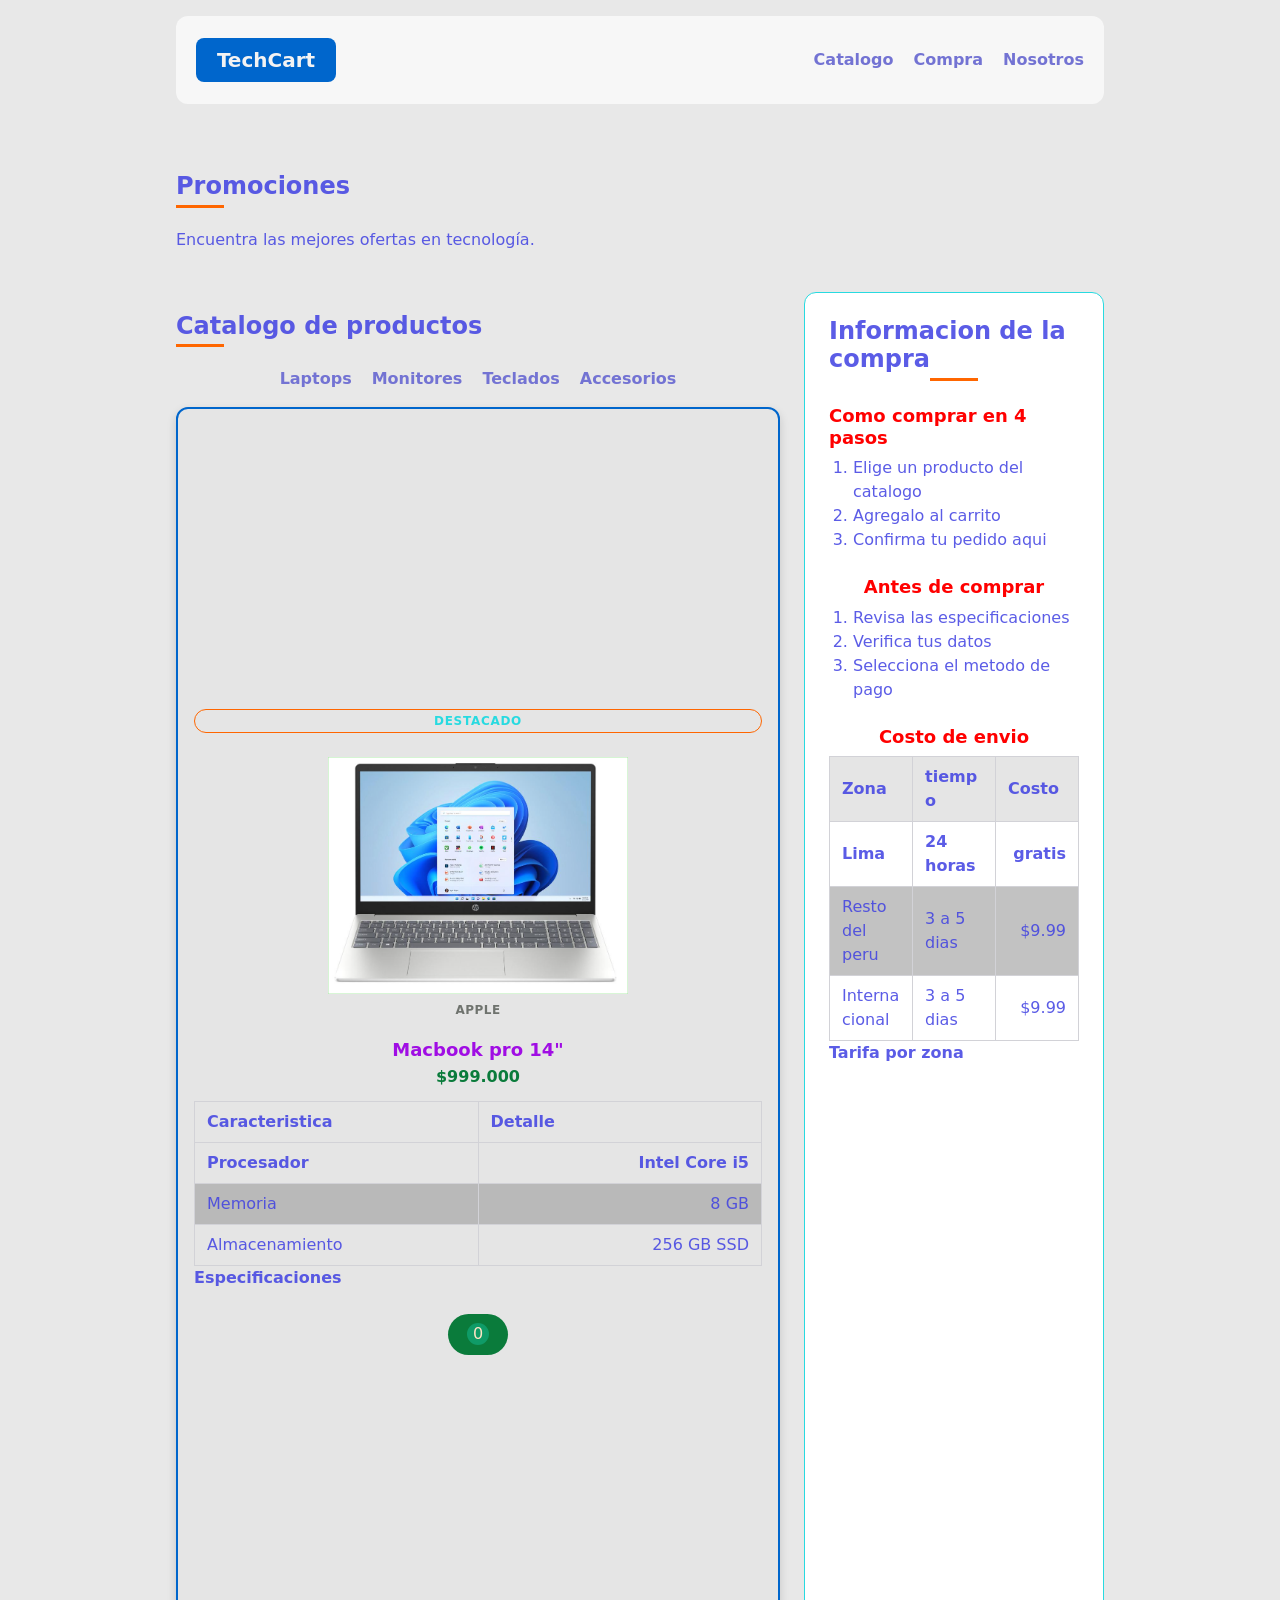
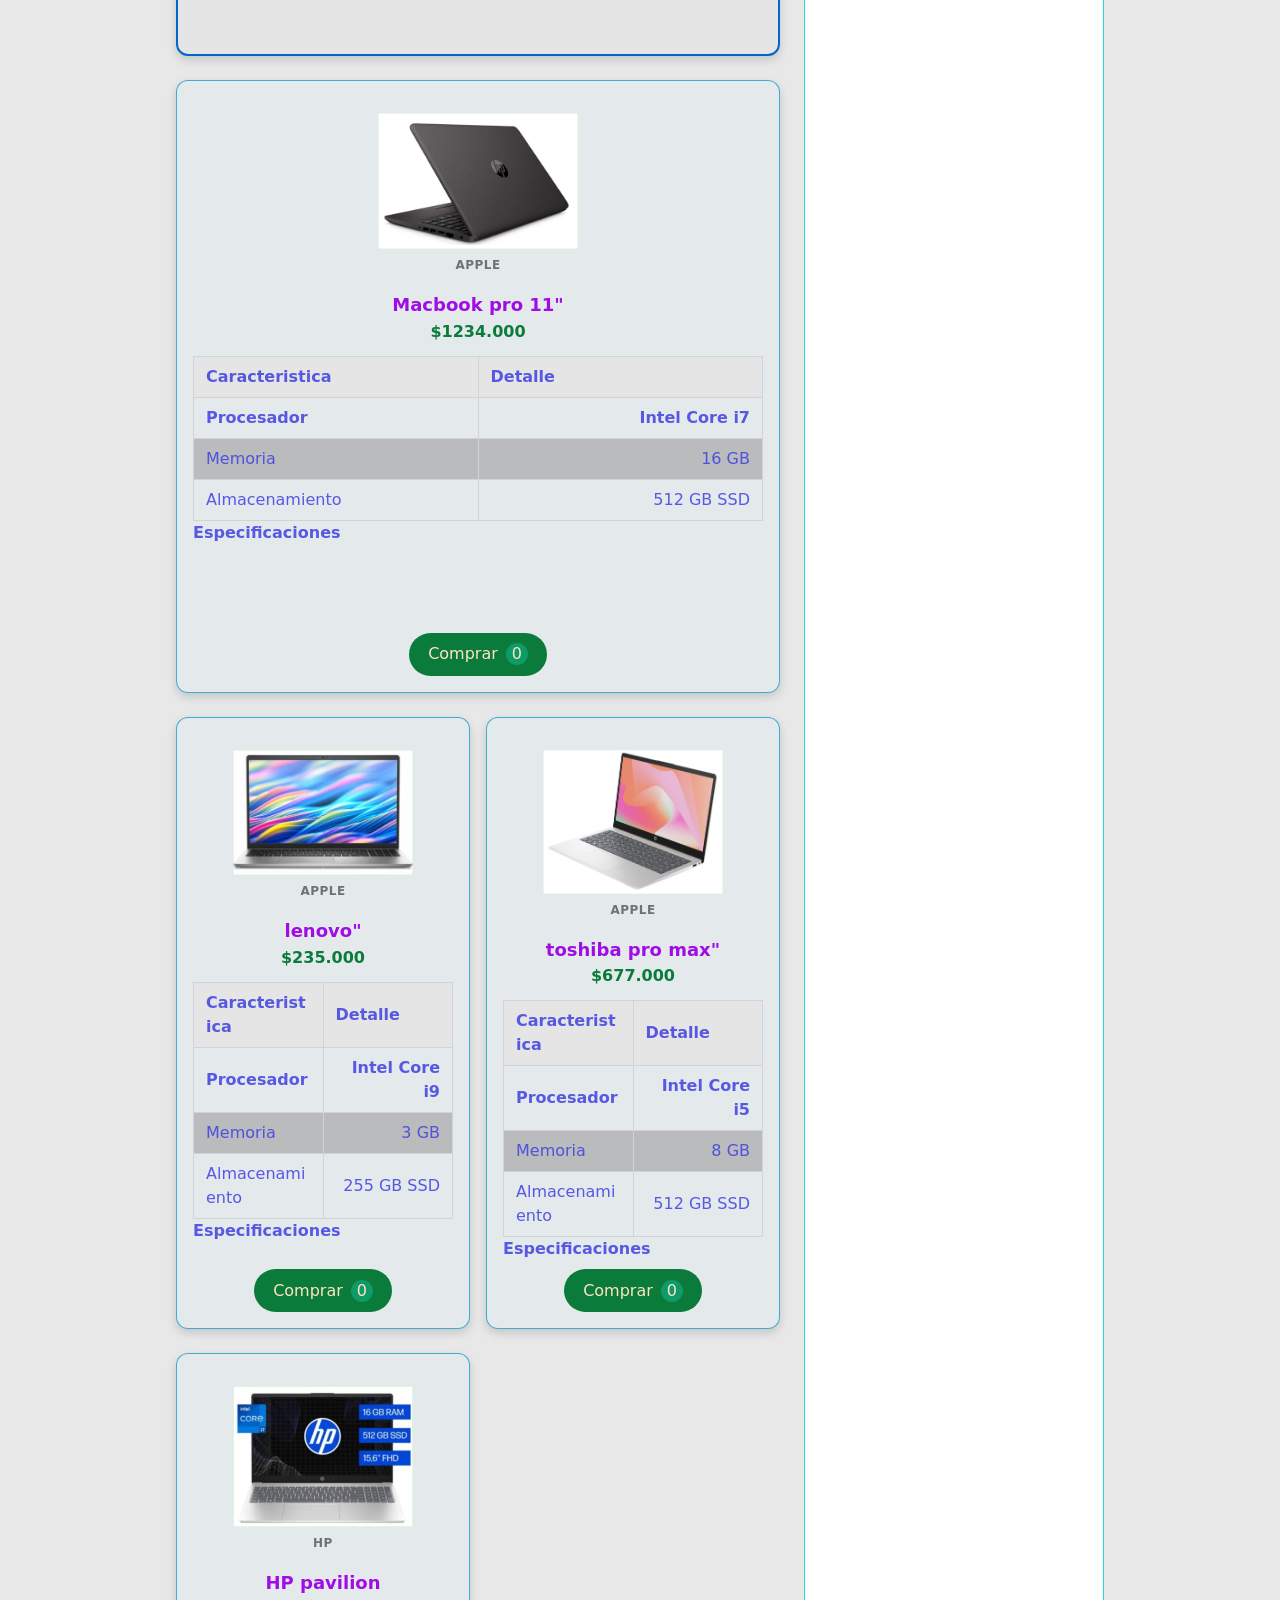
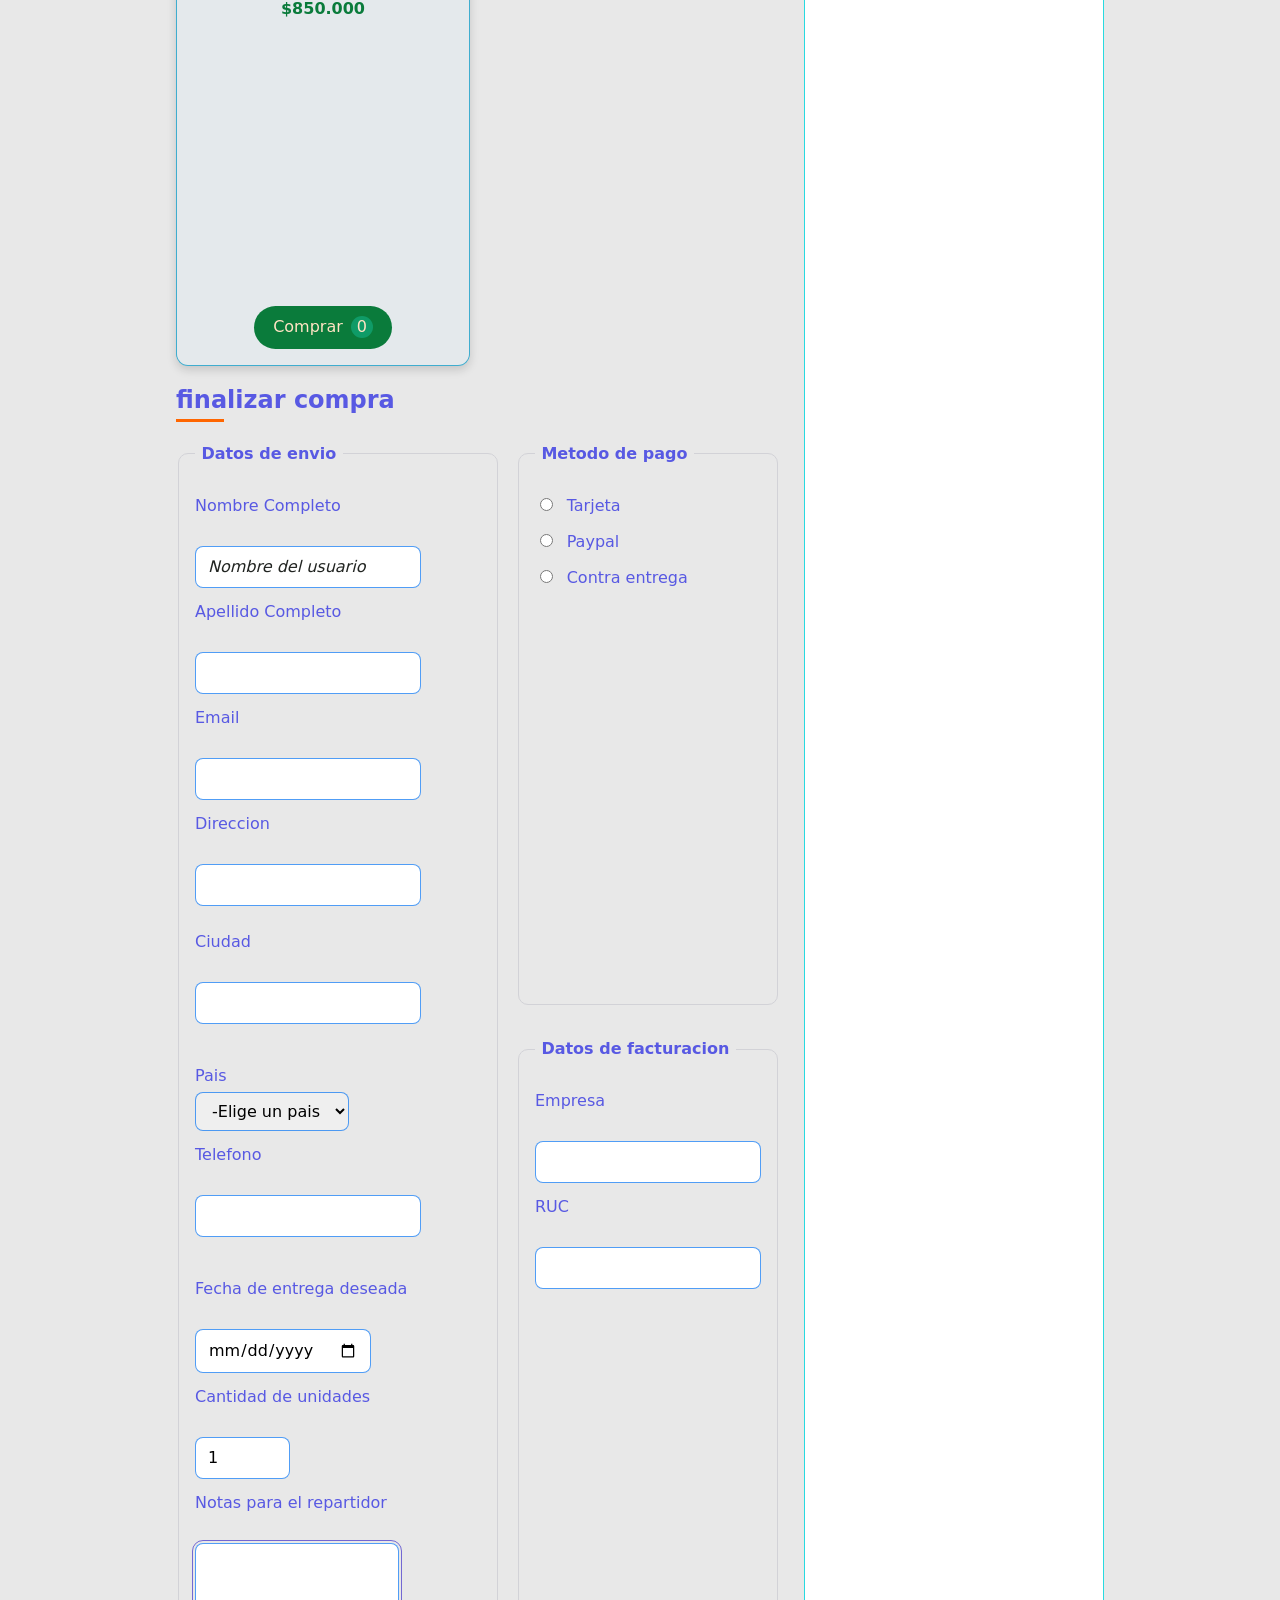
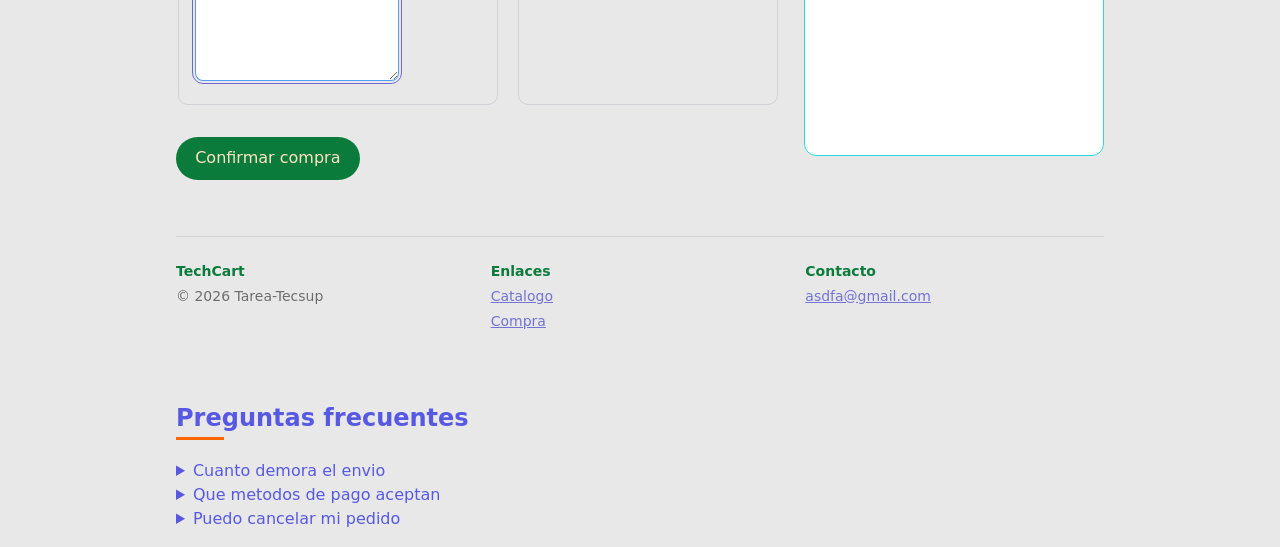
<file: index.html>
<!doctype html>
<html lang="en">
  <head>
    <meta charset="UTF-8" />
    <meta name="viewport" content="width=device-width, initial-scale=1.0" />
    <title>G17-TAREAS-TECSUP</title>
    <link rel="stylesheet" href="./css/styles.css" />
  </head>
  <body>
    <header>
      <h1>TechCart</h1>
      <nav aria-label="Principal">
        <ul>
          <li>
            <a href="#catalogo">Catalogo</a>
          </li>

          <li>
            <a href="#compra">Compra</a>
          </li>
          <!-- PARTE I1 -->
          <!-- agregar el enlace a la pagina nosotros -->
          <li>
            <a href="nosotros.html">Nosotros</a>
          </li>
        </ul>
      </nav>
    </header>
    <!-- ! TAREA 4 -->
    <section class="promo">
    <h2>Promociones</h2>
    <p>Encuentra las mejores ofertas en tecnología.</p>
</section>
    <main>
      <section id="catalogo">
        <h2>Catalogo de productos</h2>
        <!-- PARTE I1 -->
        <!-- barra de categorias sobre el catalogo -->
        <nav aria-label="Categorias">
          <ul>
            <li><a href="#">Laptops</a></li>
            <li><a href="#">Monitores</a></li>
            <li><a href="#">Teclados</a></li>
            <li><a href="#">Accesorios</a></li>
          </ul>
        </nav>
        <div class="productos">
          <article class="destacado">
            <figure>
              <img src="img/lap.png" alt="laptop" width="200" />
              <figcaption>Apple</figcaption>
            </figure>
            <h3>Macbook pro 14"</h3>
            <p><strong>$999.000</strong></p>
            <!-- PARTE I2 -->
            <!-- muestrar las especificaciones del producto -->
            <table>
              <caption>
                Especificaciones
              </caption>
              <thead>
                <tr>
                  <th>Caracteristica</th>
                  <th>Detalle</th>
                </tr>
              </thead>
              <tbody>
                <tr>
                  <td>Procesador</td>
                  <td>Intel Core i5</td>
                </tr>
                <tr>
                  <td>Memoria</td>
                  <td>8 GB</td>
                </tr>
                <tr>
                  <td>Almacenamiento</td>
                  <td>256 GB SSD</td>
                </tr>
              </tbody>
            </table>
            <button type="submit">

              <span>0</span>
            </button>
          </article>
          <article>
            <figure>
              <img src="img/laptop2.png" alt="laptop" width="200" />
              <figcaption>Apple</figcaption>
            </figure>
            <h3>Macbook pro 11"</h3>
            <p><strong>$1234.000</strong></p>
            <!-- PARTE I2 -->
            <!-- muestrar las especificaciones del producto -->
            <table>
              <caption>
                Especificaciones
              </caption>
              <thead>
                <tr>
                  <th>Caracteristica</th>
                  <th>Detalle</th>
                </tr>
              </thead>
              <tbody>
                <tr>
                  <td>Procesador</td>
                  <td>Intel Core i7</td>
                </tr>
                <tr>
                  <td>Memoria</td>
                  <td>16 GB</td>
                </tr>
                <tr>
                  <td>Almacenamiento</td>
                  <td>512 GB SSD</td>
                </tr>
              </tbody>
            </table>
            <button type="submit">
              Comprar
              <span>0</span>
            </button>
          </article>
          <article>
            <figure>
              <img src="img/lap3.png" alt="laptop" width="200" />
              <figcaption>Apple</figcaption>
            </figure>
            <h3>lenovo"</h3>
            <p><strong>$235.000</strong></p>
            <!-- PARTE I2 -->
            <!-- muestrar las especificaciones del producto -->
            <table>
              <caption>
                Especificaciones
              </caption>
              <thead>
                <tr>
                  <th>Caracteristica</th>
                  <th>Detalle</th>
                </tr>
              </thead>
              <tbody>
                <tr>
                  <td>Procesador</td>
                  <td>Intel Core i9</td>
                </tr>
                <tr>
                  <td>Memoria</td>
                  <td>3 GB</td>
                </tr>
                <tr>
                  <td>Almacenamiento</td>
                  <td>255 GB SSD</td>
                </tr>
              </tbody>
            </table>
            <button type="submit">
              Comprar
              <span>0</span>
            </button>
          </article>
          <article>
            <figure>
              <img src="img/lap4.png" alt="laptop" width="200" />
              <figcaption>Apple</figcaption>
            </figure>
            <h3>toshiba pro max"</h3>
            <p><strong>$677.000</strong></p>
            <!-- PARTE I2 -->
            <!-- muestrar las especificaciones del producto -->
            <table>
              <caption>
                Especificaciones
              </caption>
              <thead>
                <tr>
                  <th>Caracteristica</th>
                  <th>Detalle</th>
                </tr>
              </thead>
              <tbody>
                <tr>
                  <td>Procesador</td>
                  <td>Intel Core i5</td>
                </tr>
                <tr>
                  <td>Memoria</td>
                  <td>8 GB</td>
                </tr>
                <tr>
                  <td>Almacenamiento</td>
                  <td>512 GB SSD</td>
                </tr>
              </tbody>
            </table>
            <button type="submit">
              Comprar
              <span>0</span>
            </button>
          </article>
          <!-- PARTE F -->
          <!-- agregar el quinto producto al catalogo -->
          <article>
            <figure>
              <img src="img/lap5.png" alt="laptop hp" width="200" />
              <figcaption>HP</figcaption>
            </figure>
            <h3>HP pavilion</h3>
            <p><strong>$850.000</strong></p>
            <button type="submit">
              Comprar
              <span>0</span>
            </button>
          </article>
        </div>
      </section>
      
      <section id="compra">
        <h2>finalizar compra</h2>
        <form action="">
          <fieldset>
            <legend>Datos de envio</legend>
            <p>
              <label for="nombre">Nombre Completo</label><br />
              <input
                type="text"
                id="nombre"
                name="nombre"
                required
                minlength="3"
                autocomplete="name"
                placeholder="Nombre del usuario"
              />
            </p>
            <p>
              <label for="apellido">Apellido Completo</label><br />
              <input
                type="text"
                id="apellido"
                name="apellido"
                required
                minlength="3"
                autocomplete="apellido"
              />
            </p>
            <p>
              <label for="email">Email</label><br />
              <input
                type="text"
                id="email"
                name="email"
                required
                minlength="3"
                autocomplete="email"
              />
            </p>
            <p>
              <label for="direccion">Direccion</label><br />
              <input
                type="text"
                id="direccion"
                name="direccion"
                required
                minlength="3"
                autocomplete="direccion"
              />
            </p>

            <!-- PARTE I2 -->
            <!-- Ciudad + Pais en dos columnas -->
            <div class="fila">
              <p>
                <label for="Ciudad">Ciudad</label><br />
                <input
                  type="text"
                  id="Ciudad"
                  name="Ciudad"
                  list="ciudades"
                  minlength="3"
                  autocomplete="Ciudad"
                />
                <datalist id="ciudades">
                  <option value="Lima"></option>
                  <option value="Bogota"></option>
                  <option value="Quito"></option>
                  <option value="La Paz"></option>
                  <option value="Santiago"></option>
                </datalist>
              </p>

              <p>
                <label for="pais">Pais</label>
                <select name="pais" id="pais" required>
                  <option value="">-Elige un pais</option>
                  <optgroup label="Sudamerica">
                    <option value="pe">Peru</option>
                    <option value="cl">Colombia</option>
                    <option value="ec">Ecuador</option>
                    <option value="arg">Argentina</option>
                    <option value="ch">Chile</option>
                  </optgroup>
                </select>
              </p>
            </div>

            <!-- PARTE I2 -->
            <!-- Telefono + Fecha en dos columnas -->
            <div class="fila">
              <p>
                <label for="telefono">Telefono</label><br />
                <input
                  type="tel"
                  id="telefono"
                  pattern="[0-9]{7,}"
                  title="solo numeros, al menos 7 digitos"
                  autocomplete="tel"
                />
              </p>
              <p>
                <label for="fecha">Fecha de entrega deseada</label><br />
                <input type="date" id="fecha" name="fecha" />
              </p>
            </div>

            <p>
              <label for="cantidad">Cantidad de unidades</label><br />
              <input
                type="number"
                id="cantidad"
                name="cantidad"
                min="1"
                max="10"
                step="1"
                value="1"
                required
              />
            </p>
            <p>
              <label for="notas">Notas para el repartidor</label><br />
              <textarea
                name="notas"
                id="notas"
                rows="5"
                maxlength="200"
              ></textarea>
            </p>
          </fieldset>
          <fieldset>
            <legend>Metodo de pago</legend>
            <p>
              <input
                type="radio"
                id="pago-tarjeta"
                name="pago"
                value="tarjeta"
                required
              />
              <label for="pago-tarjeta">Tarjeta</label>
            </p>
            <p>
              <input type="radio" id="pago-paypal" name="pago" value="paypal" />
              <label for="pago-paypal">Paypal</label>
            </p>
            <p>
              <input
                type="radio"
                id="pago-contra"
                name="pago"
                value="contraentrega"
              />
              <label for="pago-contra">Contra entrega</label>
            </p>
          </fieldset>
          <!-- PARTE D1 -->
          <!-- Que hace agrega los datos de facturacion -->

          <fieldset>
            <legend>Datos de facturacion</legend>
            <p>
              <label for="empresa">Empresa</label><br />
              <input type="text" id="empresa" name="empresa" />
            </p>
            <p>
              <label for="ruc">RUC</label><br />
              <input
                type="text"
                id="ruc"
                name="ruc"
                pattern="[0-9]{11}"
                title="solo numeros 11 digitos"
              />
            </p>
          </fieldset>
          <button type="submit">Confirmar compra</button>
        </form>
      </section>
    </main>

    <aside>
        <h2>Informacion de la compra</h2>
        <h3>Como comprar en 4 pasos</h3>
        <ol>
          <li>Elige un producto del catalogo</li>
          <li>Agregalo al carrito</li>
          <li>Confirma tu pedido aqui</li>
        </ol>
        <!-- PARTE I2 -->
        <!-- agregar otra lista de pasos en el aside -->
        <h3>Antes de comprar</h3>
        <ol>
          <li>Revisa las especificaciones</li>
          <li>Verifica tus datos</li>
          <li>Selecciona el metodo de pago</li>
        </ol>
        <h3>Costo de envio</h3>
        <table>
          <caption>
            Tarifa por zona
          </caption>
          <thead>
            <tr>
              <th>Zona</th>
              <th>tiempo</th>
              <th>Costo</th>
            </tr>
          </thead>
          <tbody>
            <tr>
              <td>Lima</td>
              <td>24 horas</td>
              <td>gratis</td>
            </tr>
            <tr>
              <td>Resto del peru</td>
              <td>3 a 5 dias</td>
              <td>$9.99</td>
            </tr>
            <tr>
              <td>Internacional</td>
              <td>3 a 5 dias</td>
              <td>$9.99</td>
            </tr>
          </tbody>
        </table>
      </aside>

    <!-- PARTE D2 -->
    <!-- Que hace agrega preguntas frecuentes sin usar javascript -->
    <section>
      <h2>Preguntas frecuentes</h2>
      <details>
        <summary>Cuanto demora el envio</summary>
        <p>El envio en Lima demora aproximadamente 24 horas</p>
      </details>
      <details>
        <summary>Que metodos de pago aceptan</summary>
        <p>Aceptamos tarjeta Paypal y contra entrega</p>
      </details>
      <details>
        <summary>Puedo cancelar mi pedido</summary>
        <p>Puedes cancelar tu pedido cuando quieras</p>
      </details>
    </section>
    <!-- PARTE D2 -->
    <!-- footer de tres columnas -->
    <footer>
      <div>
        <strong>TechCart</strong>
        <p>&copy; 2026 Tarea-Tecsup</p>
      </div>

      <div>
        <strong>Enlaces</strong>
        <p>
          <a href="#catalogo">Catalogo</a>
        </p>
        <p>
          <a href="#compra">Compra</a>
        </p>
      </div>

      <div>
        <strong>Contacto</strong>
        <address>
          <a href="mailto:asdf@gmail.com">asdfa@gmail.com</a>
        </address>
      </div>
    </footer>
  </body>
</html>
</file>
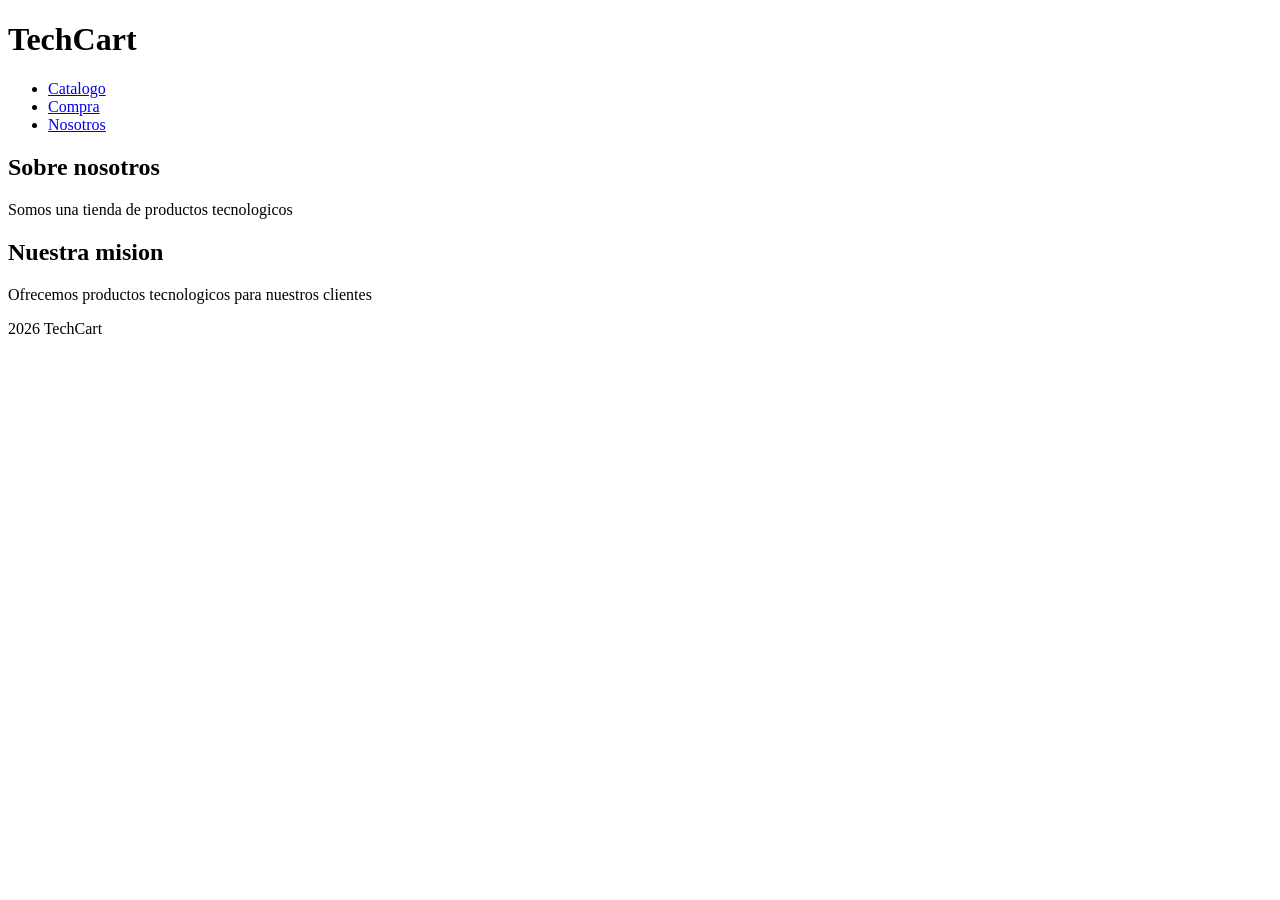
<file: nosotros.html>
<!-- PARTE I1 -->
<!-- crear la pagina nosotros -->
<!doctype html>
<html lang="es">
  <head>
    <meta charset="UTF-8" />
    <meta name="viewport" content="width=device-width, initial-scale=1.0" />
    <title>Nosotros</title>
  </head>
  <body>
    <header>
      <h1>TechCart</h1>
      <nav aria-label="Principal">
        <ul>
          <li>
            <a href="index.html">Catalogo</a>
          </li>

          <li>
            <a href="index.html#comprar">Compra</a>
          </li>

          <li>
            <a href="nosotros.html">Nosotros</a>
          </li>
        </ul>
      </nav>
    </header>
    <main>
      <section>
        <h2>Sobre nosotros</h2>
        <p>Somos una tienda de productos tecnologicos</p>
      </section>
      <section>
        <h2>Nuestra mision</h2>
        <p>Ofrecemos productos tecnologicos para nuestros clientes</p>
      </section>
    </main>
    <footer>
      <p>2026 TechCart</p>
    </footer>
  </body>
</html>
</file>
<file: css/styles.css>
/* TIPO */
header{
    display: flex;
    background-color: #fdfdfdc2;
    padding: 1rem 1.25rem;
    border-radius: 12px;
    margin-bottom: 1.5rem;
    justify-content: space-between;
    gap: 16px;
    align-items: center;
}

header h1{
    display: flex;
    flex-flow: row wrap;
    justify-content: center;
    align-items: center;
    width: 140px;
    height: 44px;
    background-color: #0066cc;
    color: #f3f3f3;
    border-radius: 8px;
    font-size: 20px;
    margin: 0;
}

aside{
    display: flex;
    flex-direction: column;
    /* justify-content: center; */
    align-items: center;
    gap: 8px;
    background-color: #FFF;
    border: 1px solid #28dae0;
    border-radius: 12px;
    padding: 1.5rem;
    margin-bottom: 1.5rem;
}

aside h2, aside h3, aside ol {margin: 0;}

aside h3 {margin-top: 16px;}
aside h2::after{
    margin-left: auto;
    margin-right: auto;
}
aside ol{
    padding-left: 1.5rem;
}

table{
    width: 100%;
    table-layout: fixed;
    border-collapse: collapse;
}

caption{
    font-weight: 600;
    text-align: left;
    margin-bottom: 0.5rem;
/*! mover el titulo "Tarifa por zona" de la tabla abajo  */
    caption-side: bottom;
}



th, td{
    border: 1px solid #d2d2d7;
    padding: 0.5rem 0.75rem;
    text-align:left;
    overflow-wrap: break-word;
}

th{
    background-color: #e5e5e5;
}

/*! costos a la derecha */
td:last-child{
    text-align: right;
}

/*! fila de lima en negrita */
tbody tr:first-child{
    font-weight: bold;
}



body{
    font-family: system-ui, -apple-system, BlinkMacSystemFont, 'Segoe UI', Roboto;
    line-height: 1.5;
    color: rgba(61, 63, 226, 0.849);
    background-color: #e0e0e0b9;
    box-sizing: border-box;
    max-width: 960px;
    margin: 0 auto;
    padding: 1rem;
    display: grid;
    /* grid-template-columns: 300px minmax(0,1fr); */
    grid-template-columns: minmax(0,1fr) 300px;
    grid-template-areas: 
        "cabecera cabecera "
        /* "lateral lateral lateral" */
        /* !TAREA 4 */
        "promo promo "
        /* "lateral contenido contenido" */
        "contenido lateral "
        "pie pie ";
    gap: 24px
}


/* id -> clase -> etiqueta (1) */
h1{color: rgb(53, 171, 218); font-size: 2rem;}
h2{font-size: 1.5rem;}
h2::after{
    content: "";
    display: block;
    width: 3rem;
    height: 3px;
    /* !cambiar el color de acento - tarea F*/
    background-color: #ff6600;
    margin-top: 0.25rem;
}
h3{font-size: 1.125rem;}

h1,h2,h3 {line-height: 1.2;}
figcaption{
    font-size: 0.75rem;
    font-weight: 600;
    color: rgb(111, 115, 110);
    text-transform: uppercase;
    letter-spacing: 0.04em;
}
article{
    flex: 0 0 200px;
    min-width: 0;
    display: flex;
    flex-direction: column;
    text-align: center;
    background-color: rgba(208, 236, 255, 0.185);
    border: 1px solid #0999c5c0;
    border-radius: 12px;
    padding: 1rem;
    /*  Se ancha a al centro de la pantalla
    margin: 1rem 0;
    max-width: 360px; 
    */
}

article img{
    max-width: 100%;
    height: auto;
}

article button{
    margin-top: auto;
    align-self: center;
}

article h3{
    margin: 0.25rem 0;
}

article p{
    margin: 0 0 0.75rem;
}

/*! darle sombra a las tarjetas */
article{
    box-shadow: 0 4px 10px rgba(0,0,0,0.15);
    transition: transform 0.3s;
}

/*! levantar las tarjetas cuando pasas el mouse */
article:hover{
    transform: translate(+100px, 0px);
}

a{color: rgb(115, 115, 211);}
strong{color: hsl(146, 85%, 26%);}
button{
    background-color: rgba(89, 231, 184, 0.658);
    color: bisque;
    cursor: pointer;
    border: 0;
    border-radius: 999px;
    padding: 0.6em 1.2em;
}


/* PARTE D1 */
button {
    display: inline-flex;
    align-items: center;
    justify-content: center;
    gap: 8px;
}

button span {
    display: inline-flex;
    align-items: center;
    justify-content: center;
    width: 22px;
    height: 22px;
    border-radius: 50%;
    background-color: #17c49f70;
}


/* CLASE */
.destacado{background-color: rgba(153, 216, 231, 0.199);}
/* ID */
.compra{
    border-radius: 12px;
    padding: 1.5rem;
    margin-top: 24px;
}

.compra p{
    display: flex;
    flex-direction: row;
    gap: 8px;
    align-items: center;
}

.compra br{
    display: none;
}


.compra fieldset label{
    flex: 0 0 180px;
}

.compra input,
.compra select,
.compra textarea {
    flex: 0 1;
}

fieldset{
    border: 1px solid #d2d2d7;
    border-radius: 10px;
    padding: 1rem;
    margin-bottom: 1rem;
}

fieldset p{
    margin: 0.75rem 0;
}

fieldset p:last-child{
    margin-bottom: 0;
}


legend{
    font-weight: 600;
    padding: 0 0.4rem;
}


#compra select,
#compra input,
#compra textarea{
    flex: 0 1 320px;
    min-width: 0;
    padding: 0.5rem 0.75rem;
    border: 1px solid #1a7ff3c2;
    border-radius: 8px;
    margin-top: 0.25rem;
}

#compra input[type="radio"],
#compra input[type="checkbox"]{
    width: auto;
    
}

/* poner los label uno debajo del otro */
#compra label{
    display: block;
}

/*! los radio y checkbox siguen en linea */
#compra input[type="radio"] + label,
#compra input[type="checkbox"] + label{
    display: inline;
}

/*! dejar cambiar el textarea solo para arriba y abajo */
#compra textarea{
    resize: vertical;
}


/* PARTE I2 */
.fila {
    display: flex;
    gap: 16px;
    flex-wrap: wrap;
}

.fila p {
    flex: 1;
}

#compra [type="radio"] + label,
#compra [type="checkbox"] + label {
    margin-left: 0.35rem;
}
#compra input:user-invalid,
#compra select:user-invalid,
#compra textarea:user-invalid{
    border-color: #2b2dc0;
}

/* ! D2 - formulario como Grid - TAREA 4*/

#compra form{
    display: grid;
    grid-template-columns: 2fr 1fr;
    gap: 16px;
}

#compra form fieldset:first-child{
    grid-row: 1 / 3;
}

#compra form fieldset:nth-child(2){
    grid-column: 2;
}

#compra form fieldset:nth-child(3){
    grid-column: 2;
}

#compra form > button{
    grid-column: 1 / -1;
    justify-self: start;
}

/* DESCENDIENTE E HIJO DIRECTO */
nav > ul {list-style: none;
    padding: 0;
    display: flex;
    justify-content: center;
    gap: 20px;
    flex-wrap: wrap;}

/* REMPLAZADO POR FLEXBOX 
nav li {display: inline-block;}
nav li:not(:last-child){margin-right: 1.25rem;} */
nav a {text-decoration: none; font-weight: 600;}
/* ATRIBUTO */
button[type=submit]{background-color: hsl(146, 85%, 26%);}
nav a:hover{
    text-decoration: underline;
}
button:hover{
    filter: brightness(1.9);
}
tbody tr:nth-child(even) {background-color: rgba(165, 165, 165, 0.678);}
tbody tr:hover{ background-color: rgba(181, 201, 204, 0.651);}

a:focus-visible,
button:focus-visible,
select:focus-visible,
input:focus-visible,
textarea,option:focus-visible{
    outline: 1px solid #2412c598;
    outline-offset: 2px;
}

::placeholder{
    color: #212421;
    font-style: italic;
}

.destacado::before {
    content: "Destacado";
    display: inline-block;
    color: #28dae0;
    font-size: 0.75rem;
    font-weight: 700;
    text-transform: uppercase;
    letter-spacing: 0.06em;
    /*! cambiar el color de acento - tarea F*/
    border: 1px solid #ff6600;
    border-radius: 999px;
    padding: 0.15rem 0.6rem;
    margin-bottom: 0.5rem;
}

a[target="_blank"]::after{
    content: "->";
}

/* Herencia */

input, select, textarea, button{
    font: inherit;
}


.destacado{
    background-color: #e5e5e5;
    border-color: #0066cc;
    border-width: 2px;
    grid-column: span 2;
    grid-row: span 2;
    justify-content: center;
}

/*! Segunda tarjeta que ocupa 2 columns - 4ta TAREA */
.productos article:nth-child(2){
    grid-column: span 2;
}


.destacado img { 
    width: 100%;
    max-width: 300px;
}

.destacado button{
    margin-top: 16px;
}


footer{
    /* display: flex;
    flex-wrap: wrap; */
    /* ! TAREA 4 */
    display: grid;
    grid-template-columns: repeat(3, 1fr);
    align-items: flex-start;
    gap: 16px;
    margin-top: 2rem;
    padding: 1.5rem 0;
    border-top: 1px solid #d2d2d7;
    color: #6e6e6e;
    font-size: 0.876rem;
}

/* PARTE D2 */
footer > div {
    align-items: flex-start;
}

footer p,
footer address {
    margin: 0.25rem 0;
}
footer address{
    order: -1;
    margin-right: auto;
    font-style: normal;
}

/*! probar la especificidad de los h3 */
h3{
    color: red;
}

.titulo{
    color: blue;
}

#catalogo h3{
    color: rgb(160, 13, 228);
}

.productos{
    display: grid;
    grid-template-columns: repeat(auto-fill, minmax(200px,1fr));
    grid-auto-rows: 1fr;
    /* ! probando el grid low TAREA 4  */
    grid-auto-flow: dense;
    gap: 24px 16px;
}

header{grid-area: cabecera;}
main{grid-area: contenido;}
aside{grid-area: lateral;}
footer{grid-area: pie;}
.promo{
    grid-area: promo;
}


/* ! MEDIA QUERY - CELULAR - TAREA 4*/

@media (max-width: 700px){

    body{
        grid-template-columns: 1fr;
        grid-template-areas:
            "cabecera"
            "promo"
            "contenido"
            "lateral"
            "pie";
    }

    .productos{
        grid-template-columns: 1fr;
    }

    .destacado{
        grid-column: span 1;
        grid-row: span 1;
    }

    .productos article:nth-child(2){
        grid-column: span 1;
    }

    #compra form{
        grid-template-columns: 1fr;
    }

    #compra form fieldset:first-child,
    #compra form fieldset:nth-child(2),
    #compra form fieldset:nth-child(3){
        grid-column: 1;
        grid-row: auto;
    }

    #compra form > button{
        grid-column: 1;
    }

    footer{
        grid-template-columns: 1fr;
    }
}
</file>
